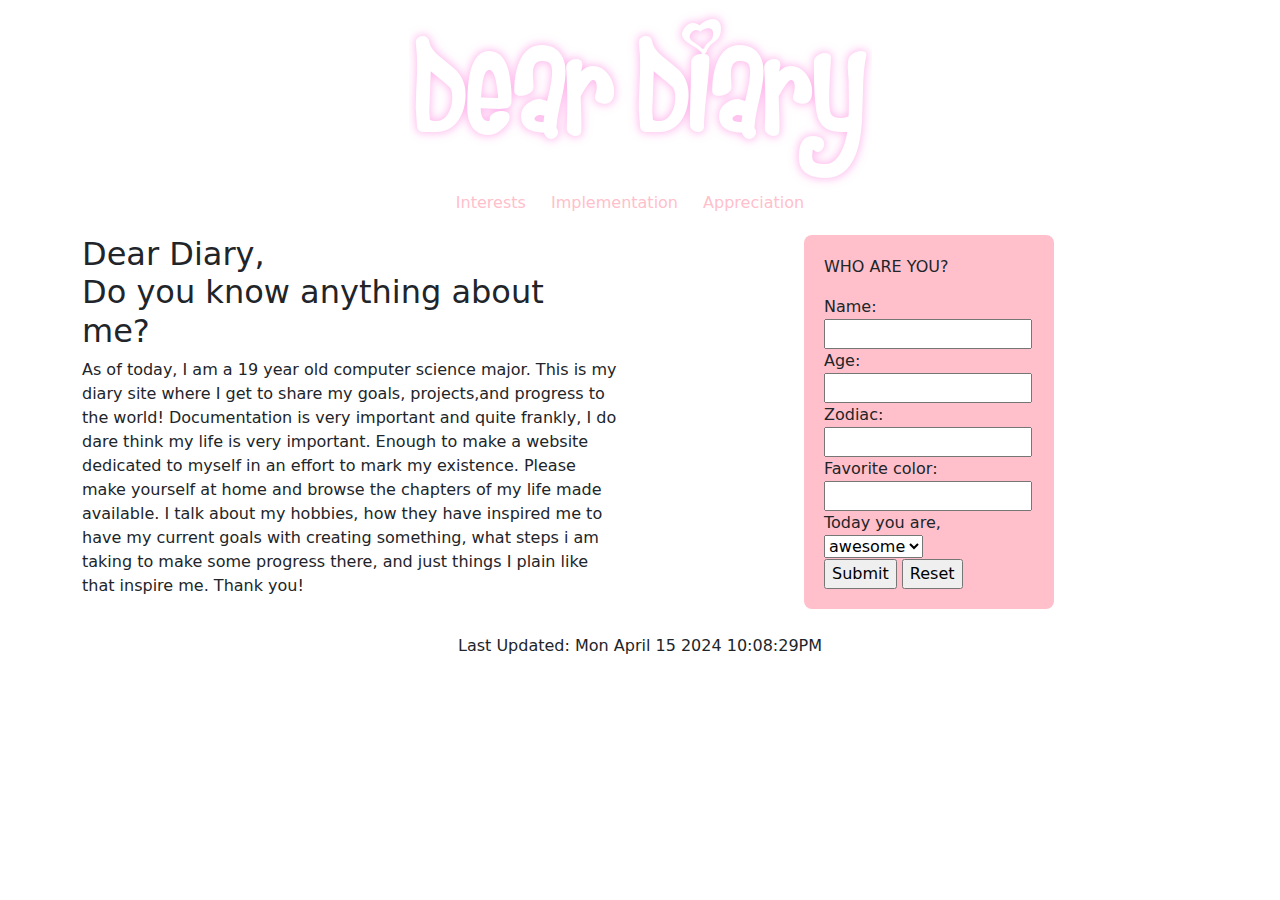
<file: index.html>
<!DOCTYPE html>
<html lang="en">
<head>
  <meta charset="UTF-8">
  <meta name="viewport" content="width=device-width, initial-scale=1">
  <title>Dear Diary</title>
  <link rel="stylesheet" href="styles2.css">
  <link href="https://cdn.jsdelivr.net/npm/bootstrap@5.3.3/dist/css/bootstrap.min.css" rel="stylesheet">
  <script src="https://cdn.jsdelivr.net/npm/bootstrap@5.3.3/dist/js/bootstrap.bundle.min.js"></script>
</head>
<body>

<header>
<img src = "DD.png" alt="Dear Diary">

<nav class = "horizontalNavigation">
    <ul>
        <li><a href="jackOfAllTraits.html">Interests</a></li>
        <li><a href="planning.html">Implementation</a></li>
        <li><a href="lovelyThings.html">Appreciation</a></li>
    </ul>
</nav>
</header>
<div class="container">
    <div class="left-column">

<h2>Dear Diary, <br>Do you know anything about me?</h2>
<p>As of today, I am a 19 year old computer science major. This is my diary site where I get
to share my goals, projects,and progress to the world! Documentation is very important and quite frankly,
 I do dare think my life is very important. Enough to make a website dedicated to myself in an effort to
  mark my existence. Please make yourself at home and browse the chapters of my life made available. I talk
    about my hobbies, how they have inspired me to have my current goals with creating something, what steps
     i am taking to make some progress there, and just things I plain like that inspire me. Thank you!</p>
</div>
<div class="right-column">
<form>
<p>WHO ARE YOU?</p>
  <label for="name">Name: </label><br>
  <input type="text" id="name" name="name"><br>
  <label for="age">Age: </label><br>
  <input type="text" id="age" name="age"><br>
  <label for="zodiac">Zodiac: </label><br>
  <input type="text" id="zodiac" name="zodiac"><br>
  <label for="color">Favorite color: </label><br>
  <input type="text" id="color" name="color"><br>
  <label for="feeling">Today you are, </label><br>
  <select id="feeling" name="feeling"><br>
    <option value="awesome">awesome</option>
    <option value="good">good</option>
    <option value="okay">okay</option>
    <option value="bad">bad</option>
    <option value="terrible">terrible</option>
    <option value="happy">happy</option>
    <option value="sad">sad</option>
  </select><br>
  <input type="submit" value="Submit">
  <input type="reset" value="Reset">
</form>
</div>
</div>


<footer><p>Last Updated: Mon April 15 2024 10:08:29PM</p>
</footer>

</body>
</html>
</file>
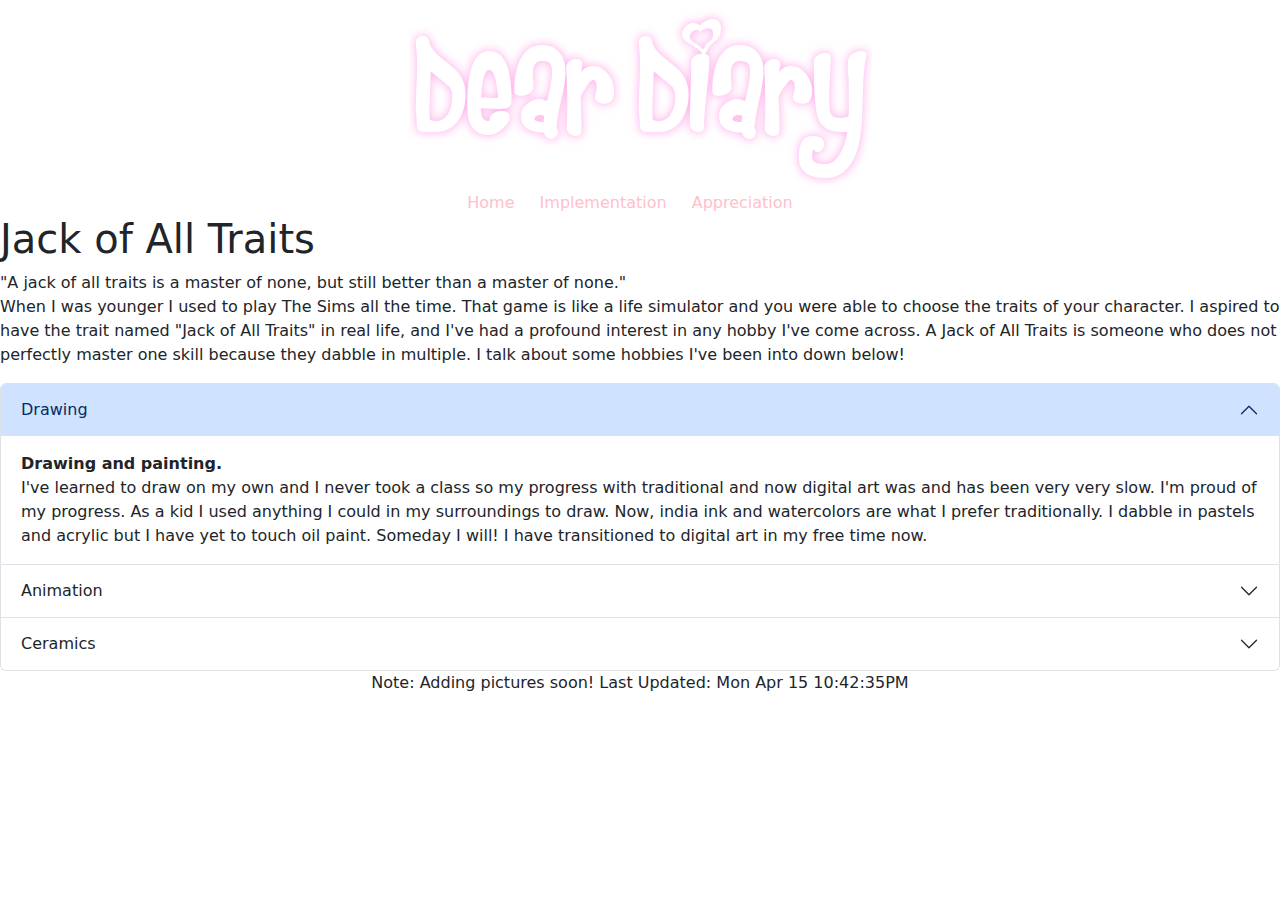
<file: jackOfAllTraits.html>
<!DOCTYPE html>
<html lang="en">
<head>
  <meta charset="UTF-8">
  <meta name="viewport" content="width=device-width, initial-scale=1">
  <title>Jack of All Traits</title>
  <link rel="stylesheet" href="styles2.css">
  <link href="https://cdn.jsdelivr.net/npm/bootstrap@5.3.3/dist/css/bootstrap.min.css" rel="stylesheet">
  <script src="https://cdn.jsdelivr.net/npm/bootstrap@5.3.3/dist/js/bootstrap.bundle.min.js"></script>
</head>
<body>
<header>
<img src = "DD.png" alt="Dear Diary">

<nav class = "horizontalNavigation">
    <ul>
        <li><a href="index.html">Home</a></li>
        <li><a href="planning.html">Implementation</a></li>
        <li><a href="lovelyThings.html">Appreciation</a></li>
    </ul>
</nav>
</header>
    <h1>Jack of All Traits</h1>
    <p>"A jack of all traits is a master of none, but still better than a master of none."<br>When I was younger I used to play The Sims all the time. That game is like a life simulator and you were able to choose the traits of your character. I aspired to have the trait named "Jack of All Traits" in real life, and I've had a profound interest in any hobby I've come across. A Jack of All Traits is someone who does not perfectly master one skill because they dabble in multiple. I talk about some hobbies I've been into down below!</p>
<div class="accordion" id="accordionExample">
  <div class="accordion-item">
    <h2 class="accordion-header" id="headingOne">
      <button class="accordion-button" type="button" data-bs-toggle="collapse" data-bs-target="#collapseOne" aria-expanded="true" aria-controls="collapseOne">
        Drawing
      </button>
    </h2>
    <div id="collapseOne" class="accordion-collapse collapse show" aria-labelledby="headingOne" data-bs-parent="#accordionExample">
      <div class="accordion-body">
        <strong>Drawing and painting.</strong><br>I've learned to draw on my own and I never took a class so my progress with traditional and now digital art was and has been very very slow. I'm proud of my progress. As a kid I used anything I could in my surroundings to draw. Now, india ink and watercolors are what I prefer traditionally. I dabble in pastels and acrylic but I have yet to touch oil paint. Someday I will! I have transitioned to digital art in my free time now.
      </div>
    </div>
  </div>
  <div class="accordion-item">
    <h2 class="accordion-header" id="headingTwo">
      <button class="accordion-button collapsed" type="button" data-bs-toggle="collapse" data-bs-target="#collapseTwo" aria-expanded="false" aria-controls="collapseTwo">
        Animation
      </button>
    </h2>
    <div id="collapseTwo" class="accordion-collapse collapse" aria-labelledby="headingTwo" data-bs-parent="#accordionExample">
      <div class="accordion-body">
        <strong>Digitally hand-drawn animation and 3D modeling.</strong> I used a drawing tablet in my early years then upgraded to an Ipad Pro. I drew all my frame works and cells, made up stories to bring to life, added audio and music, and drew each frame by hand. I remember making a 5 second video and it taking a VERY long time. I'm talking 2-3 days. I learned everything on my own and it was my childhood dream of making my own cartoon show driving me through this harsh learning process. I still dream of this but I dont have the same time I had in high school anymore! Occaisonally, I make a template and write down ideas I have to make a show but it has yet to fall into place. The most I have to show for my work other than 3 second gifs is a 7 second introduction scene to some pilot episode I had in mind over 4 years ago! Oh, I also dove into 3D modeling which is pretty cool too.
      </div>
    </div>
  </div>
  <div class="accordion-item">
    <h2 class="accordion-header" id="headingThree">
      <button class="accordion-button collapsed" type="button" data-bs-toggle="collapse" data-bs-target="#collapseThree" aria-expanded="false" aria-controls="collapseThree">
        Ceramics
      </button>
    </h2>
    <div id="collapseThree" class="accordion-collapse collapse" aria-labelledby="headingThree" data-bs-parent="#accordionExample">
      <div class="accordion-body">
        <strong>Ceramics and pottery.</strong> I have always wanted to play with clay and bring things to life in a new and 3D way. I could never afford it, not until my first year at Cerritos College. I had trouble finding the class to enroll in, and when I did I was late, but I enjoyed every second of it! It was in that class that I learned to make vases and vessels. My favorite creation is this giant strawberry vase. If you set it on the floor it will almost reach your knee. I'm very proud of it.
      </div>
    </div>
  </div>
</div>
<footer>Note: Adding pictures soon! Last Updated: Mon Apr 15 10:42:35PM</footer>
</body>
</html>
</file>
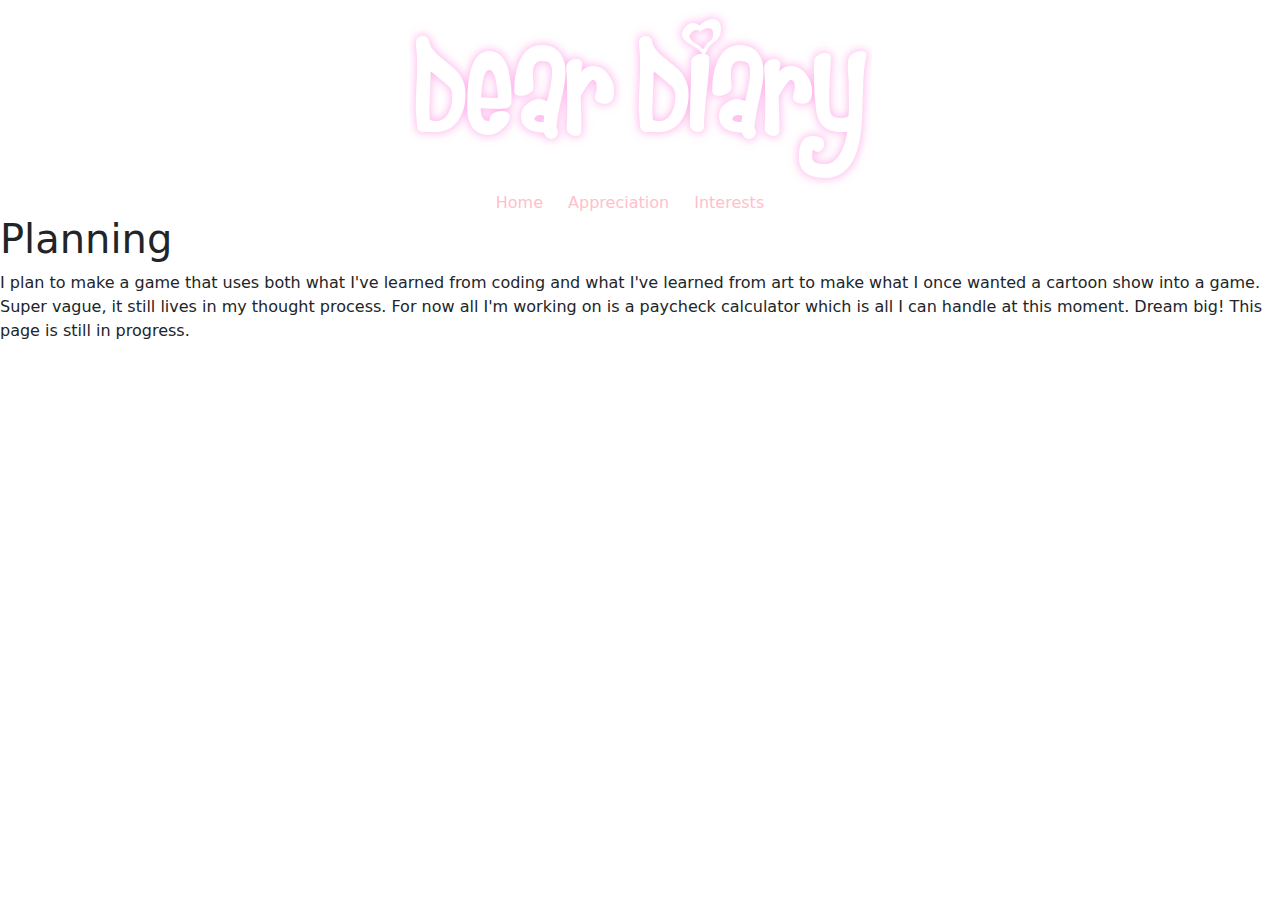
<file: planning.html>
<!DOCTYPE html>
<html lang="en">
<head>
  <meta charset="UTF-8">
  <meta name="viewport" content="width=device-width, initial-scale=1">
  <title>Implementation</title>
  <link rel="stylesheet" href="styles2.css">
  <link href="https://cdn.jsdelivr.net/npm/bootstrap@5.3.3/dist/css/bootstrap.min.css" rel="stylesheet">
  <script src="https://cdn.jsdelivr.net/npm/bootstrap@5.3.3/dist/js/bootstrap.bundle.min.js"></script>
</head>
<body>
<header>
<img src = "DD.png" alt="Dear Diary">

<nav class = "horizontalNavigation">
    <ul>
        <li><a href="index.html">Home</a></li>
        <li><a href="lovelyThings.html">Appreciation</a></li>
        <li><a href="jackOfAllTraits.html">Interests</a></li>
    </ul>
</nav>
</header>
<h1>Planning</h1>
  <p>I plan to make a game that uses both what I've learned from coding and what I've learned from art to make what I once wanted a cartoon show into a game. Super vague, it still lives in my thought process. For now all I'm working on is a paycheck calculator which is all I can handle at this moment. Dream big! This page is still in progress.
    </div>
  </div>
</div>
</body>
</html>
</file>
<file: styles2.css>
body{
background-color: #f2f2f2;

}
body {
            font-family: Arial, sans-serif;
            margin: 0;
            padding: 0;
            display: flex;
            flex-direction: column;
            min-height: 100vh;
        }
        .container {
            display: flex;
            flex-wrap: wrap;
            justify-content: space-between;
            padding: 20px;
        }
        .left-column {
            flex: 1;
            margin-right: 20px;
        }
        .right-column {
            flex: 1;
            margin-left: 20px;
        }
        .footer {
            text-align: center;
            margin-top: auto;
            padding: 20px;
            background-color: #f2f2f2;
            width: 100%;
        }
header {
        text-align: center;
        }

.horizontalNavigation ul {
  list-style-type: none;
  margin: 0;
  padding: 0;
  text-align: center;
}

.horizontalNavigation li {
  display: inline;
  margin-right: 20px;
}

.horizontalNavigation a {
  text-decoration: none;
  color: pink;
}

.horizontalNavigation a:hover {
  text-decoration: underline;
}
form {
  background-color: pink;
  padding: 20px;
  border-radius: 8px;
  margin: auto;  
  max-width: 250px;
  text-align: left;
}

footer{
text-align:center;
}
</file>
